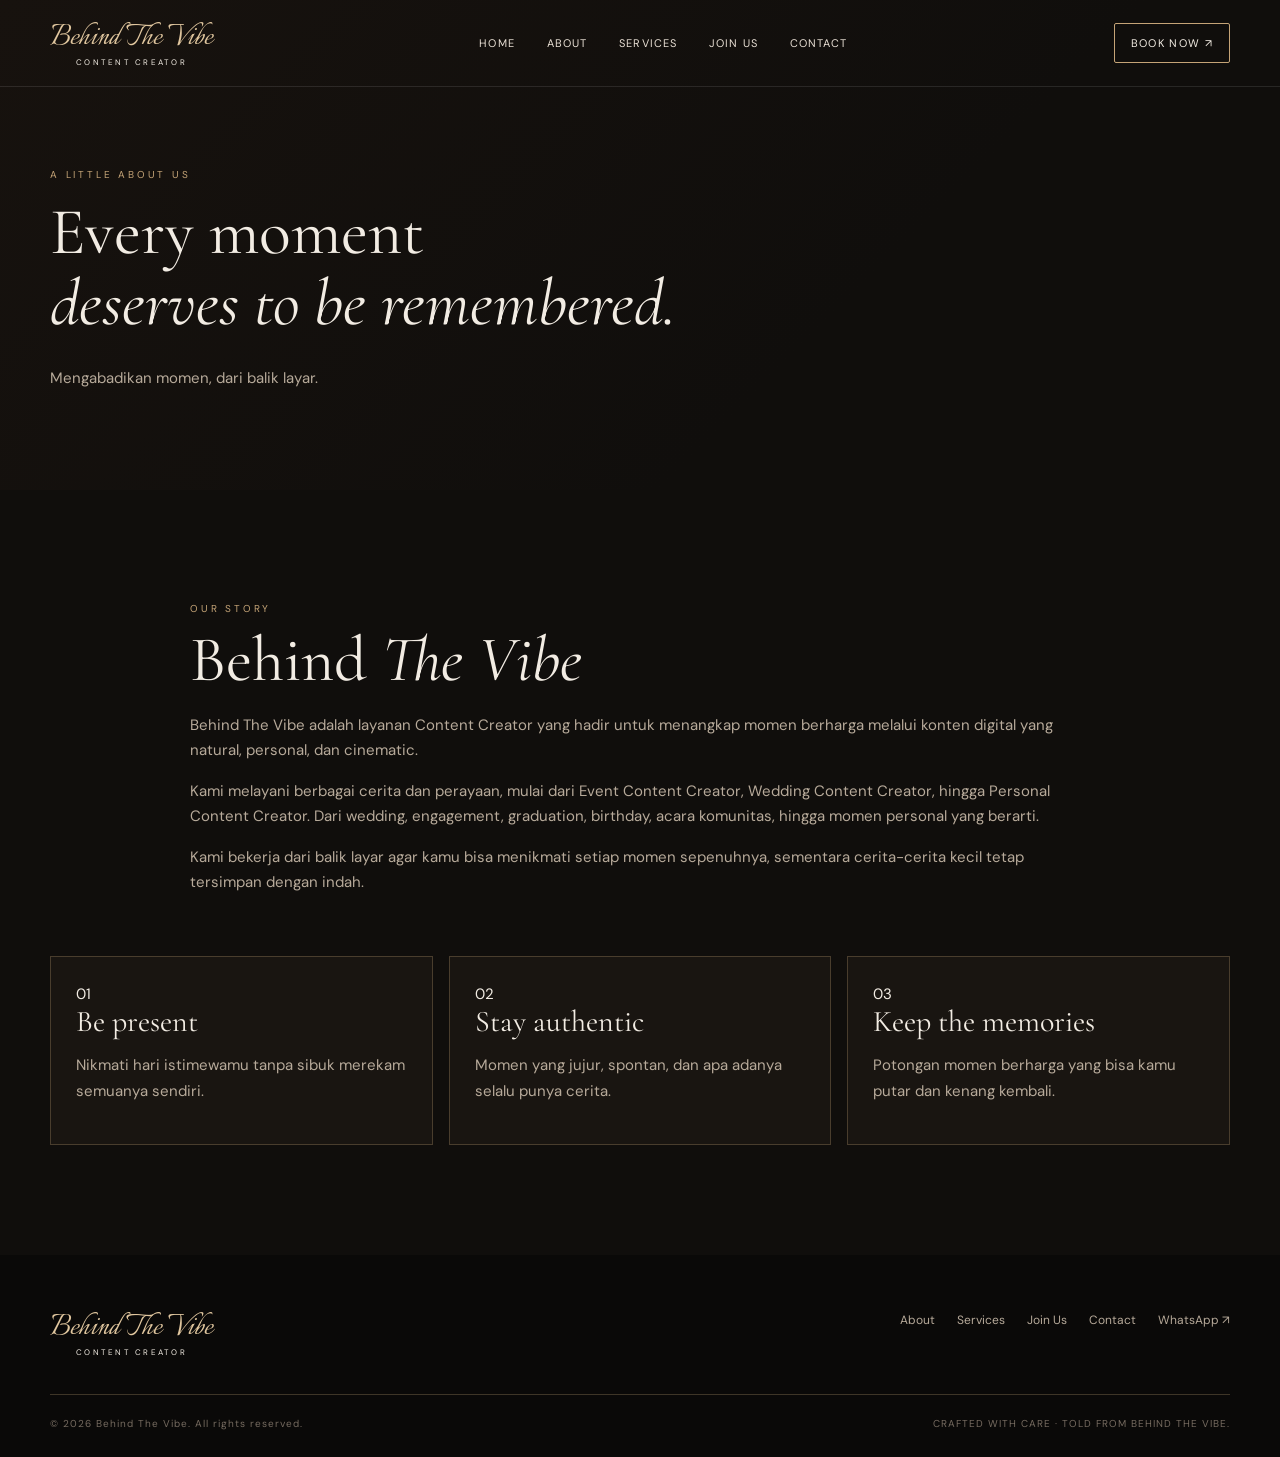
<file: about.html>
<!DOCTYPE html>
<html lang="id">
 <head>
  <meta charset="utf-8"/>
  <meta content="width=device-width,initial-scale=1" name="viewport"/>
  <meta content="Kenali Behind The Vibe, content creator yang mengabadikan berbagai momen dari balik layar." name="description"/>
  <title>
   About Us &mdash; Behind The Vibe
  </title>
  <link href="styles.css" rel="stylesheet"/>
 </head>
 <body>
  <header class="site-header">
   <div class="container nav">
    <a class="brand" href="index.html">
     <strong>
      Behind The Vibe
     </strong>
     <span>
      Content Creator
     </span>
    </a>
    <nav class="navlinks">
     <a href="index.html">
      Home
     </a>
     <a href="about.html">
      About
     </a>
     <a href="packages.html">
      Services
     </a>
     <a href="join-us.html">
      Join Us
     </a>
     <a class="mobile-book-link" href="booking.html">Book Now ↗</a><a href="contact.html">
      Contact
     </a>
    </nav>
    <a class="btn small" href="booking.html">
     Book Now &nearrow;
    </a>
    <button aria-expanded="false" aria-label="Buka menu" class="menu-toggle">
     ☰
    </button>
   </div>
  </header>
  <main>
   <section class="page-hero">
    <div class="container">
     <div class="eyebrow">
      A little about us
     </div>
     <h1>
      Every moment
      <br/>
      <em>
       deserves to be remembered.
      </em>
     </h1>
     <p>
      Mengabadikan momen, dari balik layar.
     </p>
    </div>
   </section>
   <section class="section">
    <div class="container intro-grid">
     <div>
      <div class="eyebrow">
       Our story
      </div>
      <h2>
       Behind
       <em>
        The Vibe
       </em>
      </h2>
      <p>
       Behind The Vibe adalah layanan Content Creator yang hadir untuk menangkap momen berharga melalui konten digital yang natural, personal, dan cinematic.
      </p>
      <p>
       Kami melayani berbagai cerita dan perayaan, mulai dari Event Content Creator, Wedding Content Creator, hingga Personal Content Creator. Dari wedding, engagement, graduation, birthday, acara komunitas, hingga momen personal yang berarti.
      </p>
      <p>
       Kami bekerja dari balik layar agar kamu bisa menikmati setiap momen sepenuhnya, sementara cerita-cerita kecil tetap tersimpan dengan indah.
      </p>
     </div>
</div>
    <div class="container values">
     <article class="value-card">
      <div class="num">
       01
      </div>
      <h3>
       Be present
      </h3>
      <p>
       Nikmati hari istimewamu tanpa sibuk merekam semuanya sendiri.
      </p>
     </article>
     <article class="value-card">
      <div class="num">
       02
      </div>
      <h3>
       Stay authentic
      </h3>
      <p>
       Momen yang jujur, spontan, dan apa adanya selalu punya cerita.
      </p>
     </article>
     <article class="value-card">
      <div class="num">
       03
      </div>
      <h3>
       Keep the memories
      </h3>
      <p>
       Potongan momen berharga yang bisa kamu putar dan kenang kembali.
      </p>
     </article>
    </div>
   </section>
  </main>
  <footer class="footer">
   <div class="container">
    <div class="footer-top">
     <a class="brand" href="index.html">
      <strong>
       Behind The Vibe
      </strong>
      <span>
       Content Creator
      </span>
     </a>
     <div class="footer-links">
      <a href="about.html">
       About
      </a>
      <a href="packages.html">
       Services
      </a>
      <a href="join-us.html">
       Join Us
      </a>
     <a href="contact.html">
       Contact
      </a>
      <a data-wa="Halo Behind The Vibe, saya ingin bertanya tentang layanan." href="#">
       WhatsApp &nearrow;
      </a>
     </div>
    </div>
    <div class="copyright">
     <span>
      &copy; 2026 Behind The Vibe. All rights reserved.
     </span>
     <span>
      CRAFTED WITH CARE &middot; TOLD FROM BEHIND THE VIBE.
     </span>
    </div>
   </div>
  </footer>
  <script src="script.js">
  </script>
 </body>
</html>
</file>
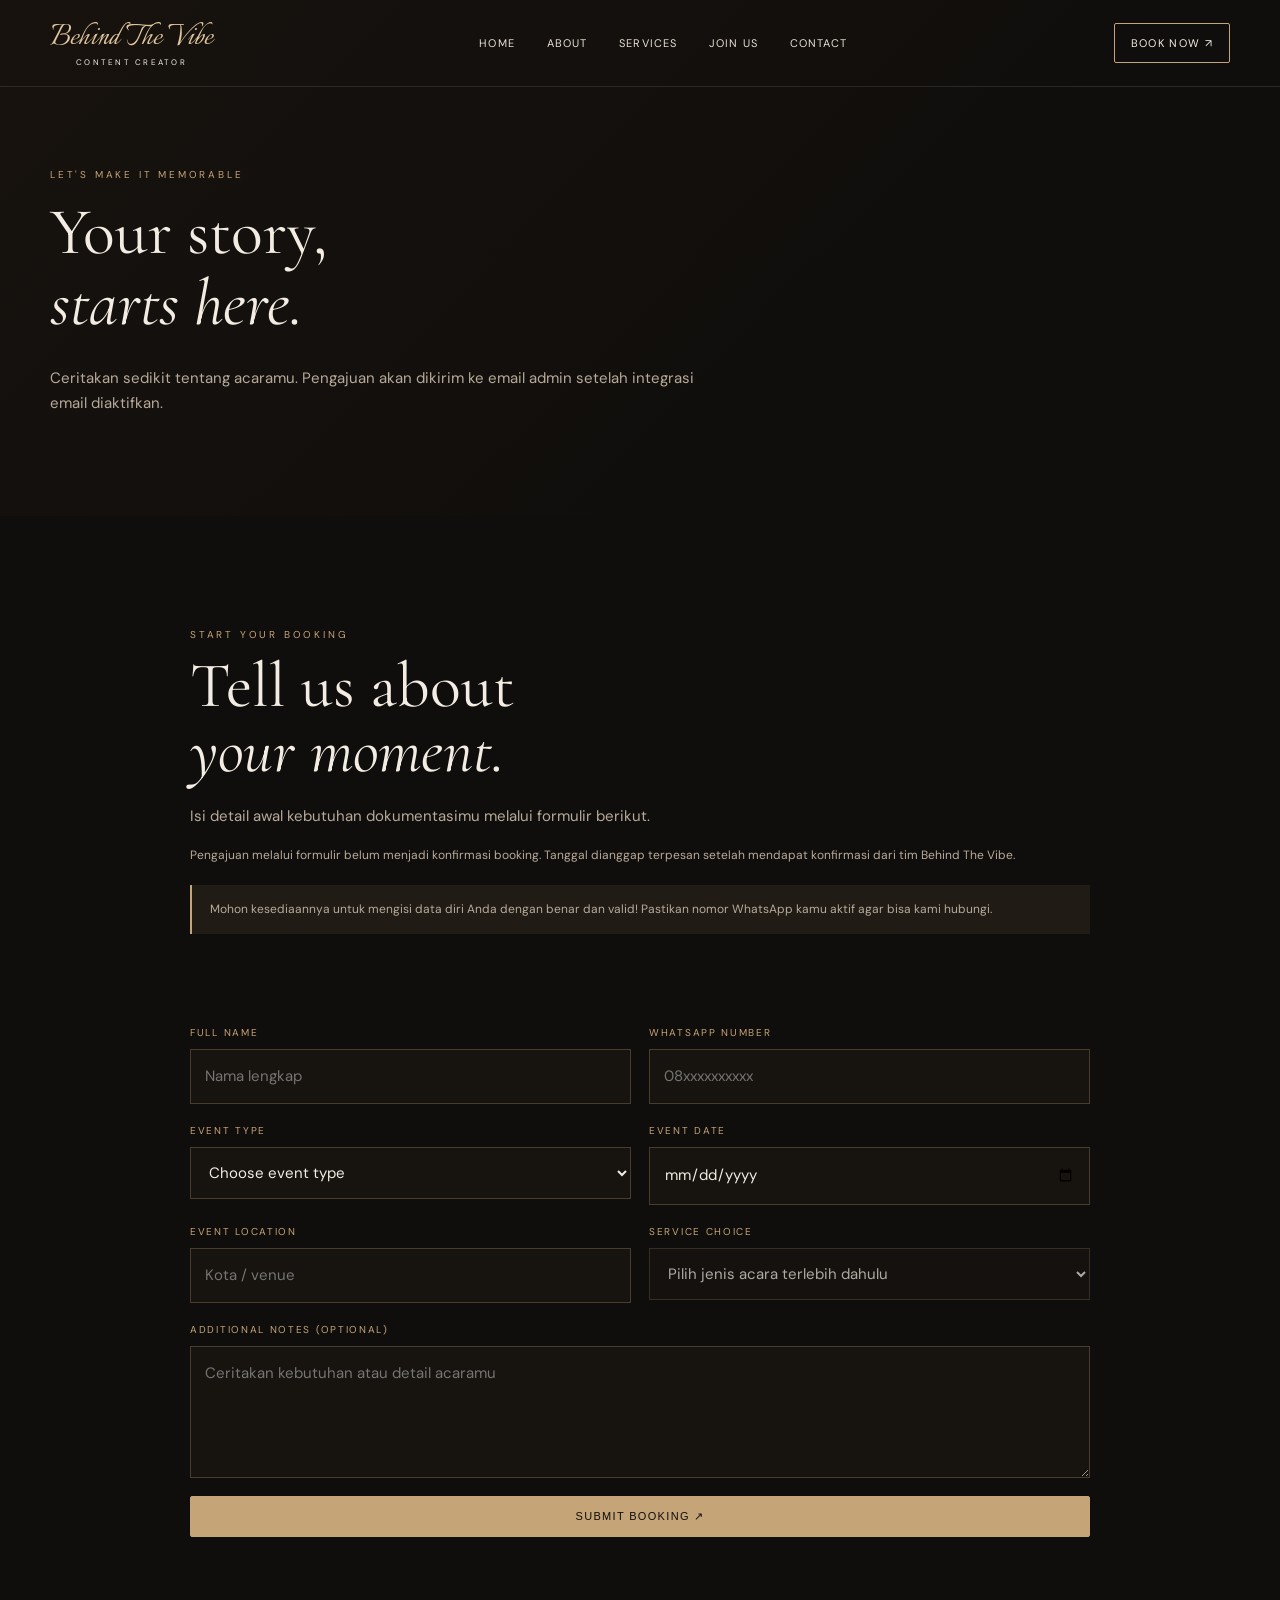
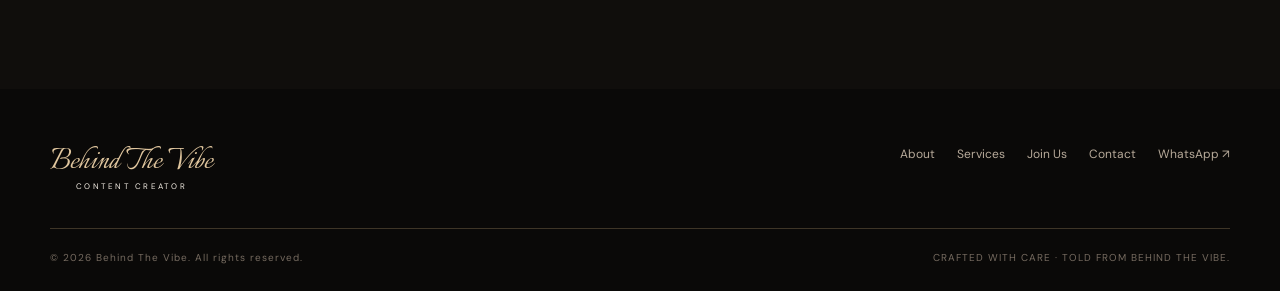
<file: booking.html>
<!DOCTYPE html>
<html lang="id">
 <head>
  <meta charset="utf-8"/>
  <meta content="width=device-width,initial-scale=1" name="viewport"/>
  <meta content="Ajukan booking layanan Behind The Vibe." name="description"/>
  <title>
   Book Your Date &mdash; Behind The Vibe
  </title>
  <link href="styles.css" rel="stylesheet"/>
 </head>
 <body>
  <header class="site-header">
   <div class="container nav">
    <a class="brand" href="index.html">
     <strong>
      Behind The Vibe
     </strong>
     <span>
      Content Creator
     </span>
    </a>
    <nav class="navlinks">
     <a href="index.html">
      Home
     </a>
     <a href="about.html">
      About
     </a>
     <a href="packages.html">
      Services
     </a>
     <a href="join-us.html">
      Join Us
     </a>
     <a class="mobile-book-link" href="booking.html">Book Now</a><a href="contact.html">
      Contact
     </a>
    </nav>
    <a class="btn small" href="booking.html">
     Book Now &nearrow;
    </a>
    <button aria-expanded="false" aria-label="Buka menu" class="menu-toggle">
     ☰
    </button>
   </div>
  </header>
  <main>
   <section class="page-hero">
    <div class="container">
     <div class="eyebrow">
      Let's make it memorable
     </div>
     <h1>
      Your story,
      <br/>
      <em>
       starts here.
      </em>
     </h1>
     <p>
      Ceritakan sedikit tentang acaramu. Pengajuan akan dikirim ke email admin setelah integrasi email diaktifkan.
     </p>
    </div>
   </section>
   <section class="section">
    <div class="container intro-grid">
     <div>
      <div class="eyebrow">
       Start your booking
      </div>
      <h2>
       Tell us about
       <br/>
       <em>
        your moment.
       </em>
      </h2>
      <p>
       Isi detail awal kebutuhan dokumentasimu melalui formulir berikut.
      </p>
      <p class="form-note">
       Pengajuan melalui formulir belum menjadi konfirmasi booking. Tanggal dianggap terpesan setelah mendapat konfirmasi dari tim Behind The Vibe.
      </p>
      <div class="notice">
       Mohon kesediaannya untuk mengisi data diri Anda dengan benar dan valid!
       Pastikan nomor WhatsApp kamu aktif agar bisa kami hubungi.
      </div>
     </div>
     <form class="booking-form" id="booking-form">
      <div class="field">
       <label for="name">
        Full name
       </label>
       <input id="name" name="name" placeholder="Nama lengkap" required=""/>
      </div>
      <div class="field">
       <label for="phone">
        WhatsApp number
       </label>
       <input id="phone" inputmode="tel" name="phone" placeholder="08xxxxxxxxxx" required=""/>
      </div>
      <div class="field">
       <label for="event">
        Event type
       </label>
       <select id="event" name="event" required="">
        <option value="">
         Choose event type
        </option>
        <option>
         Wedding
        </option>
        <option>
         Event
        </option>
        <option>
         Personal
        </option>
       </select>
      </div>
      <div class="field">
       <label for="date">
        Event date
       </label>
       <input id="date" name="date" required="" type="date"/>
      </div>
      <div class="field">
       <label for="location">
        Event location
       </label>
       <input id="location" name="location" placeholder="Kota / venue" required=""/>
      </div>
      <div class="field">
       <label for="package">
        Service choice
       </label>
       <select disabled="" id="package" name="package" required="">
        <option value="">
         Pilih jenis acara terlebih dahulu
        </option>
       </select>
      </div>
      <div class="field full">
       <label for="notes">
        Additional notes (optional)
       </label>
       <textarea id="notes" name="notes" placeholder="Ceritakan kebutuhan atau detail acaramu" rows="4"></textarea>
      </div>
      <button class="btn fill full" type="submit">
       Submit Booking &nearrow;
      </button>
      <p aria-live="polite" class="form-note full" id="booking-message">
      </p>
     </form>
    </div>
   </section>
  </main>
  <footer class="footer">
   <div class="container">
    <div class="footer-top">
     <a class="brand" href="index.html">
      <strong>
       Behind The Vibe
      </strong>
      <span>
       Content Creator
      </span>
     </a>
     <div class="footer-links">
      <a href="about.html">
       About
      </a>
      <a href="packages.html">
       Services
      </a>
      <a href="join-us.html">
       Join Us
      </a>
     <a href="contact.html">
       Contact
      </a>
      <a data-wa="Halo mimin BTV, saya ingin bertanya tentang layanan." href="#">
       WhatsApp &nearrow;
      </a>
     </div>
    </div>
    <div class="copyright">
     <span>
      &copy; 2026 Behind The Vibe. All rights reserved.
     </span>
     <span>
      CRAFTED WITH CARE &middot; TOLD FROM BEHIND THE VIBE.
     </span>
    </div>
   </div>
  </footer>
  <script src="script.js">
  </script>
 </body>
</html>
</file>
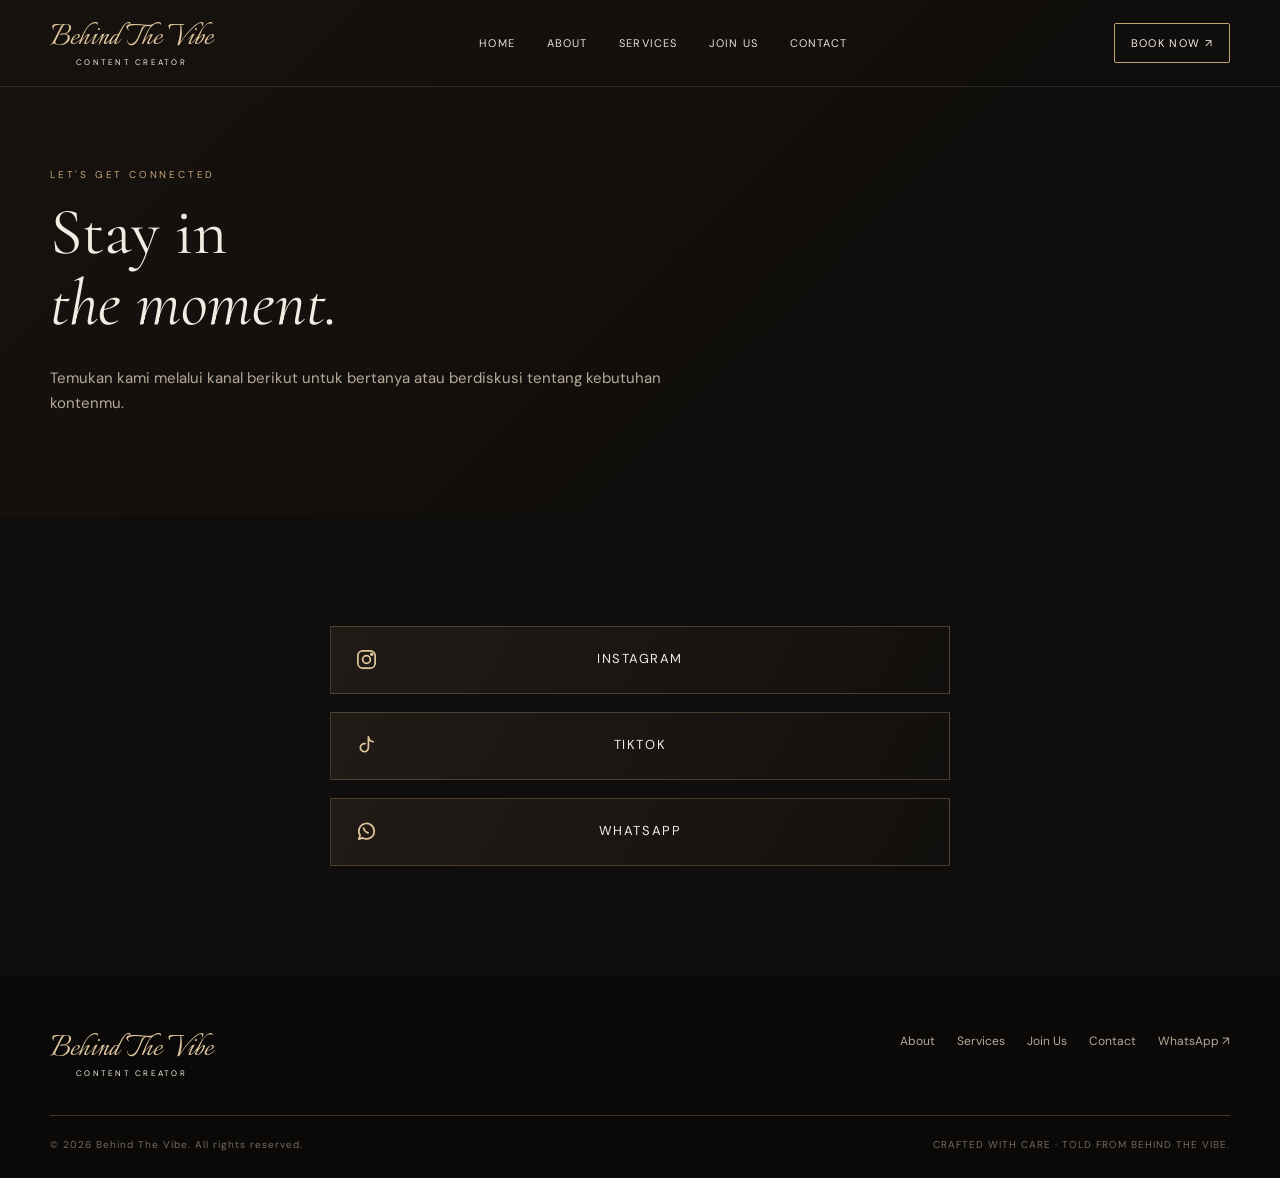
<file: contact.html>
<!DOCTYPE html>
<html lang="id">
 <head>
  <meta charset="utf-8"/>
  <meta content="width=device-width,initial-scale=1" name="viewport"/>
  <meta content="Hubungi Behind The Vibe melalui Instagram, TikTok, dan WhatsApp." name="description"/>
  <title>
   Contact &mdash; Behind The Vibe
  </title>
  <link href="styles.css" rel="stylesheet"/>
 </head>
 <body>
  <header class="site-header">
   <div class="container nav">
    <a class="brand" href="index.html">
     <strong>
      Behind The Vibe
     </strong>
     <span>
      Content Creator
     </span>
    </a>
    <nav class="navlinks">
     <a href="index.html">
      Home
     </a>
     <a href="about.html">
      About
     </a>
     <a href="packages.html">
      Services
     </a>
     <a href="join-us.html">
      Join Us
     </a>
     <a class="mobile-book-link" href="booking.html">Book Now</a><a href="contact.html">
      Contact
     </a>
    </nav>
    <a class="btn small" href="booking.html">
     Book Now &nearrow;
    </a>
    <button aria-expanded="false" aria-label="Buka menu" class="menu-toggle">
     ☰
    </button>
   </div>
  </header>
  <main>
   <section class="page-hero">
    <div class="container">
     <div class="eyebrow">
      Let's get connected
     </div>
     <h1>
      Stay in
      <br/>
      <em>
       the moment.
      </em>
     </h1>
     <p>
      Temukan kami melalui kanal berikut untuk bertanya atau berdiskusi tentang kebutuhan kontenmu.
     </p>
    </div>
   </section>
   <section class="section">
    <div class="container">
     <div class="contact-grid contact-buttons">
      <a class="contact-button" data-social="instagram" href="#">
       <svg viewBox="0 0 24 24" aria-hidden="true"><rect x="3" y="3" width="18" height="18" rx="5"/><circle cx="12" cy="12" r="4"/><circle cx="17.5" cy="6.5" r="1"/></svg><span>Instagram</span>
      </a>
      <a class="contact-button" data-social="tiktok" href="#">
       <svg viewBox="0 0 24 24" aria-hidden="true"><path d="M14 3v11.2a4.2 4.2 0 1 1-3.5-4.14M14 3c.5 3.1 2.2 4.8 5 5.1"/></svg><span>TikTok</span>
      </a>
      <a class="contact-button" data-wa="Halo mimin BTV, Saya ingin bertanya tentang layanan." href="#">
       <svg viewBox="0 0 24 24" aria-hidden="true"><path d="M20 11.7a8 8 0 0 1-11.8 7L4 20l1.3-4A8 8 0 1 1 20 11.7Z"/><path d="M9 8.5c.5 2.6 2 4.1 4.6 5"/></svg><span>WhatsApp</span>
      </a>
     </div>
    </div>
   </section>
  </main>
  <footer class="footer">
   <div class="container">
    <div class="footer-top">
     <a class="brand" href="index.html">
      <strong>
       Behind The Vibe
      </strong>
      <span>
       Content Creator
      </span>
     </a>
     <div class="footer-links">
      <a href="about.html">
       About
      </a>
      <a href="packages.html">
       Services
      </a>
      <a href="join-us.html">
       Join Us
      </a>
     <a href="contact.html">
       Contact
      </a>
      <a data-wa="Halo mimin BTV, saya ingin bertanya tentang layanan." href="#">
       WhatsApp &nearrow;
      </a>
     </div>
    </div>
    <div class="copyright">
     <span>
      &copy; 2026 Behind The Vibe. All rights reserved.
     </span>
     <span>
      CRAFTED WITH CARE &middot; TOLD FROM BEHIND THE VIBE.
     </span>
    </div>
   </div>
  </footer>
  <script src="script.js">
  </script>
 </body>
</html>
</file>
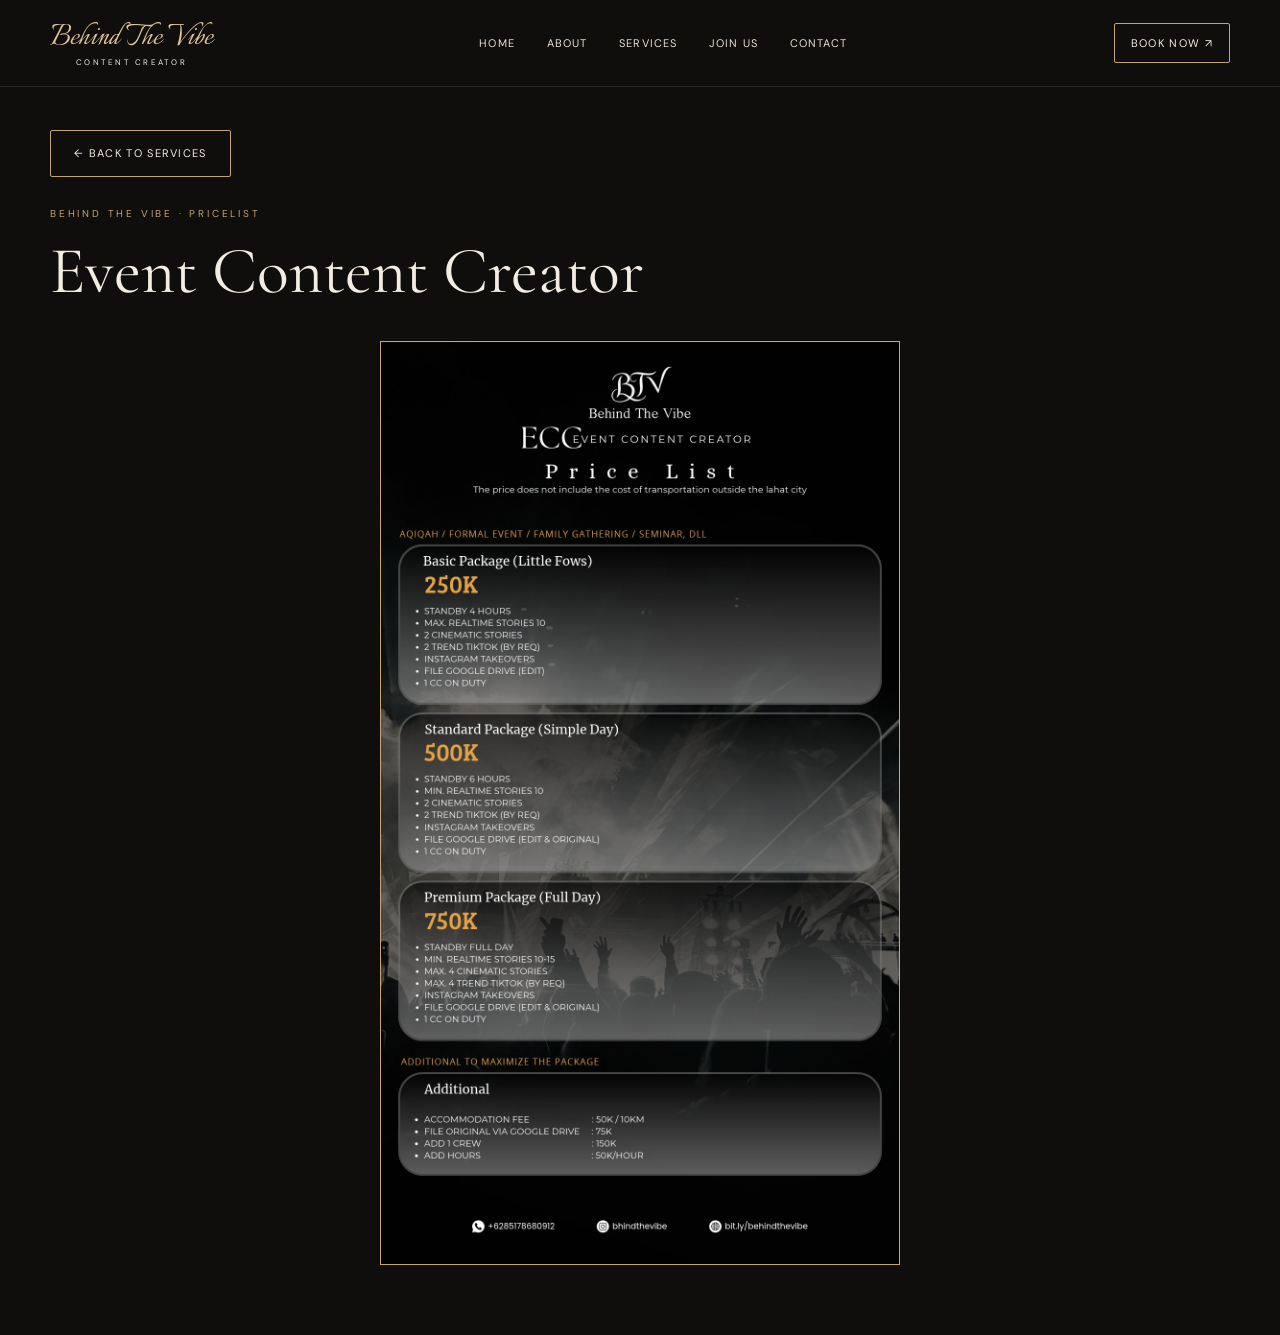
<file: event-pricelist.html>
<!DOCTYPE html><html lang="id"><head><meta charset="utf-8"><meta name="viewport" content="width=device-width,initial-scale=1"><meta name="description" content="Pricelist Event Content Creator — Behind The Vibe"><title>Pricelist Event Content Creator — Behind The Vibe</title><link rel="stylesheet" href="styles.css"></head><body><header class="site-header"><div class="container nav"><a class="brand" href="index.html"><strong>Behind The Vibe</strong><span>Content Creator</span></a><nav class="navlinks"><a href="index.html">Home</a><a href="about.html">About</a><a href="packages.html">Services</a><a href="join-us.html">Join Us</a><a class="mobile-book-link" href="booking.html">Book Now</a><a href="contact.html">Contact</a></nav><a class="btn small" href="booking.html">Book Now &nearrow;</a><button aria-expanded="false" aria-label="Buka menu" class="menu-toggle">☰</button></div></header><main class="pdf-page"><div class="container"><a class="btn pdf-back" href="packages.html">&larr; Back to Services</a><div class="eyebrow">Behind The Vibe · Pricelist</div><h1 class="page-title">Event Content Creator</h1><div class="pricelist-image-frame">
<img class="pricelist-image" src="assets/pricelists/event.jpeg" alt="Pricelist Event Content Creator">
</file>
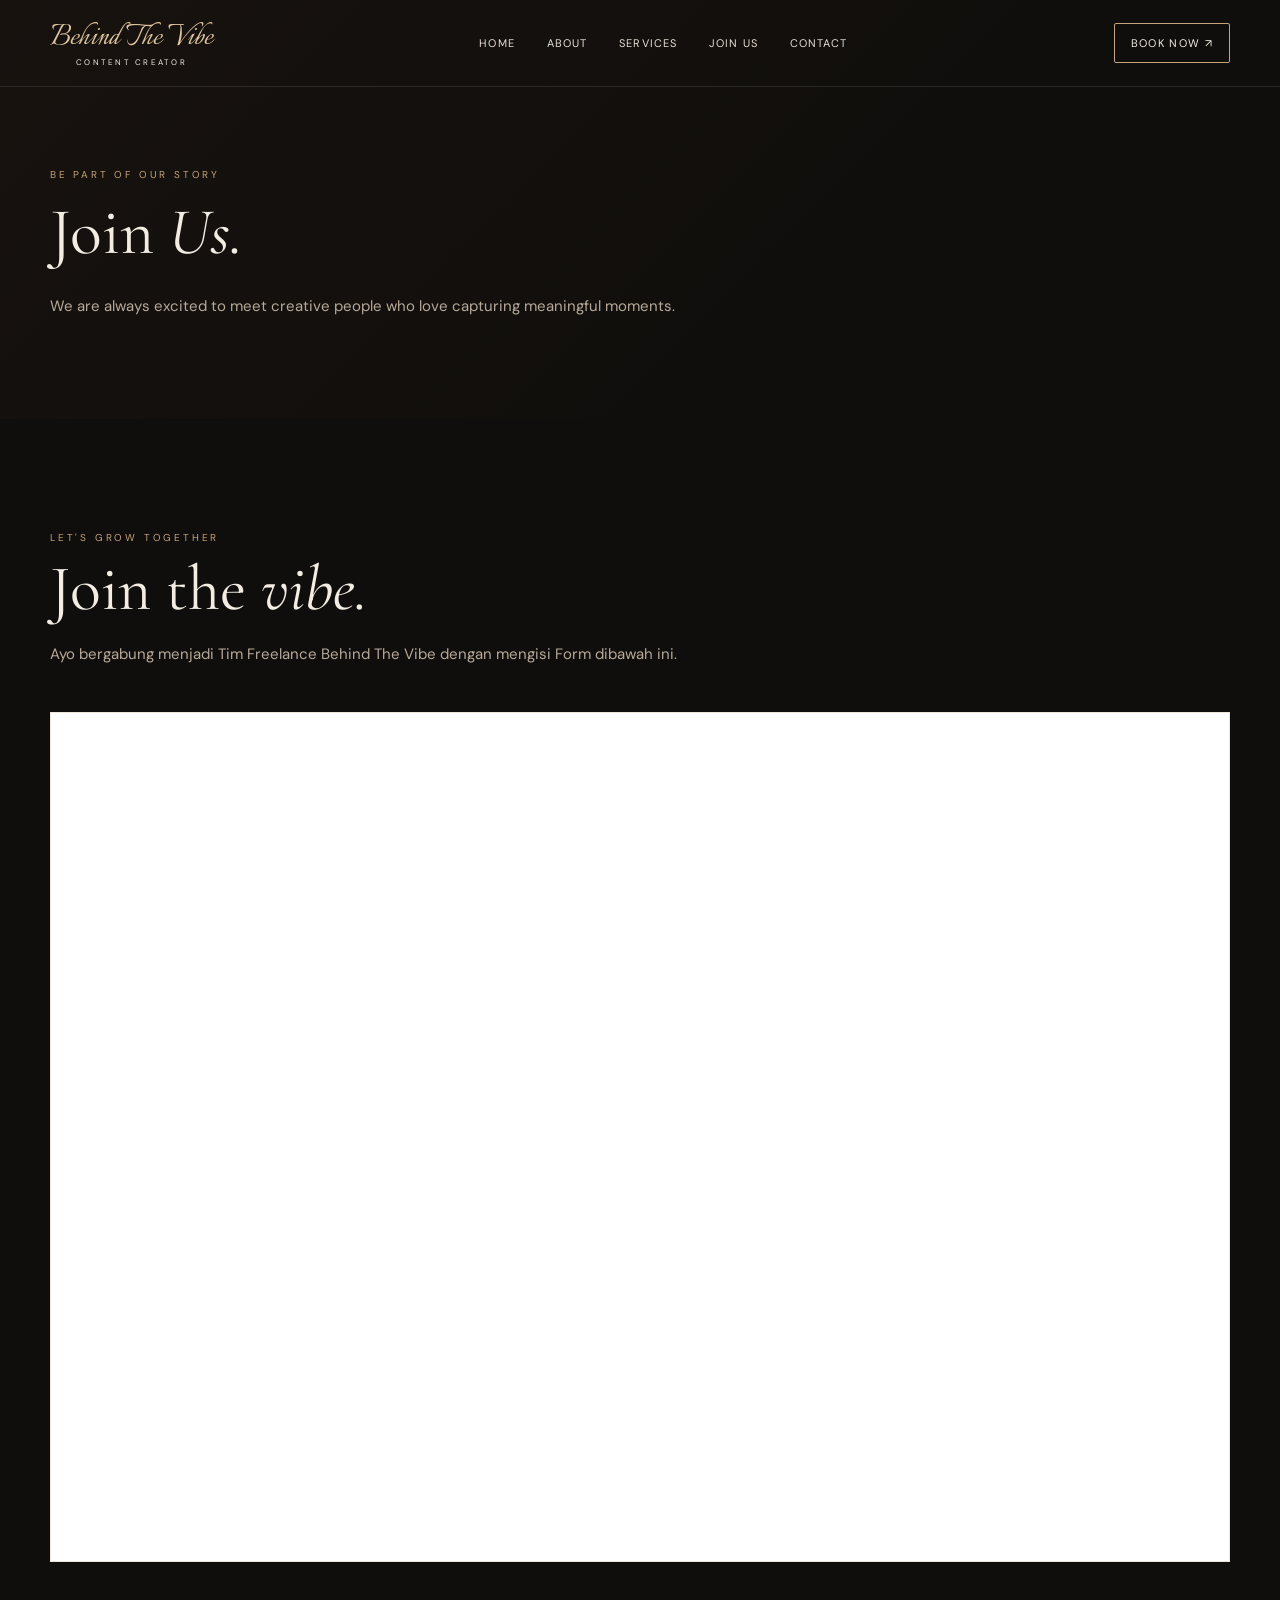
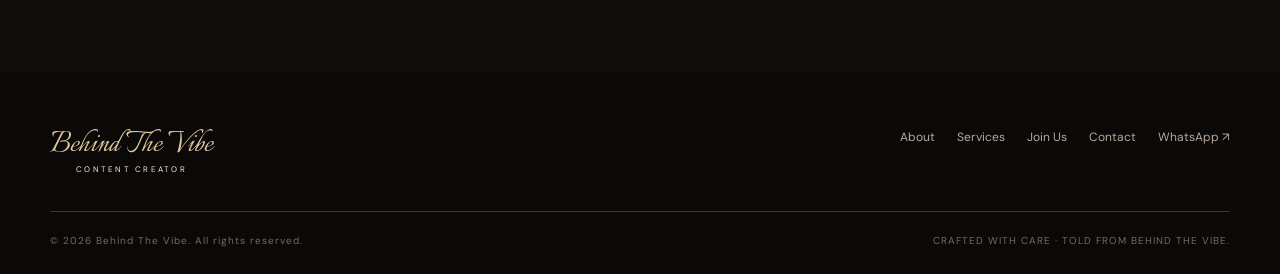
<file: join-us.html>
<!DOCTYPE html>
<html lang="id">
 <head>
  <meta charset="utf-8"/>
  <meta content="width=device-width,initial-scale=1" name="viewport"/>
  <meta content="Bergabung bersama Behind The Vibe." name="description"/>
  <title>
   Join Us &mdash; Behind The Vibe
  </title>
  <link href="styles.css" rel="stylesheet"/>
 </head>
 <body>
  <header class="site-header">
   <div class="container nav">
    <a class="brand" href="index.html">
     <strong>
      Behind The Vibe
     </strong>
     <span>
      Content Creator
     </span>
    </a>
    <nav class="navlinks">
     <a href="index.html">
      Home
     </a>
     <a href="about.html">
      About
     </a>
     <a href="packages.html">
      Services
     </a>
     <a href="join-us.html">
      Join Us
     </a>
     <a class="mobile-book-link" href="booking.html">Book Now</a><a href="contact.html">
      Contact
     </a>
    </nav>
    <a class="btn small" href="booking.html">
     Book Now &nearrow;
    </a>
    <button aria-expanded="false" aria-label="Buka menu" class="menu-toggle">
     ☰
    </button>
   </div>
  </header>
  <main>
   <section class="page-hero">
    <div class="container">
     <div class="eyebrow">
      Be part of our story
     </div>
     <h1>
      Join
      <em>
       Us.
      </em>
     </h1>
     <p>
      We are always excited to meet creative people who love capturing meaningful moments.
     </p>
    </div>
   </section>
   <section class="section">
    <div class="container">
     <div class="section-head">
      <div class="eyebrow">
       Let's grow together
      </div>
      <h2>
       Join the
       <em>
        vibe.
       </em>
      </h2>
      <p>
       Ayo bergabung menjadi Tim Freelance Behind The Vibe dengan mengisi Form dibawah ini.
      </p>
     </div>
     <div class="embed-placeholder" id="join-form-placeholder">
      <span class="eyebrow">
       GOOGLE FORM EMBED
      </span>
      <h3>
       Your next chapter starts here.
      </h3>
      <p>
       Google Form belum ditautkan. Tambahkan URL embed pada pengaturan
       <code>
        googleFormEmbed
       </code>
       di file
       <code>
        script.js
       </code>
       agar formulir tampil langsung di halaman ini.
      </p>
     </div>
     <iframe class="form-embed" hidden="" id="join-form-frame" loading="lazy" title="Join Behind The Vibe">
     </iframe>
    </div>
   </section>
  </main>
  <footer class="footer">
   <div class="container">
    <div class="footer-top">
     <a class="brand" href="index.html">
      <strong>
       Behind The Vibe
      </strong>
      <span>
       Content Creator
      </span>
     </a>
     <div class="footer-links">
      <a href="about.html">
       About
      </a>
      <a href="packages.html">
       Services
      </a>
      <a href="join-us.html">
       Join Us
      </a>
     <a href="contact.html">
       Contact
      </a>
      <a data-wa="Halo mimin BTV, saya ingin bertanya tentang layanan." href="#">
       WhatsApp &nearrow;
      </a>
     </div>
    </div>
    <div class="copyright">
     <span>
      &copy; 2026 Behind The Vibe. All rights reserved.
     </span>
     <span>
      CRAFTED WITH CARE &middot; TOLD FROM BEHIND THE VIBE.
     </span>
    </div>
   </div>
  </footer>
  <script src="script.js">
  </script>
 </body>
</html>
</file>
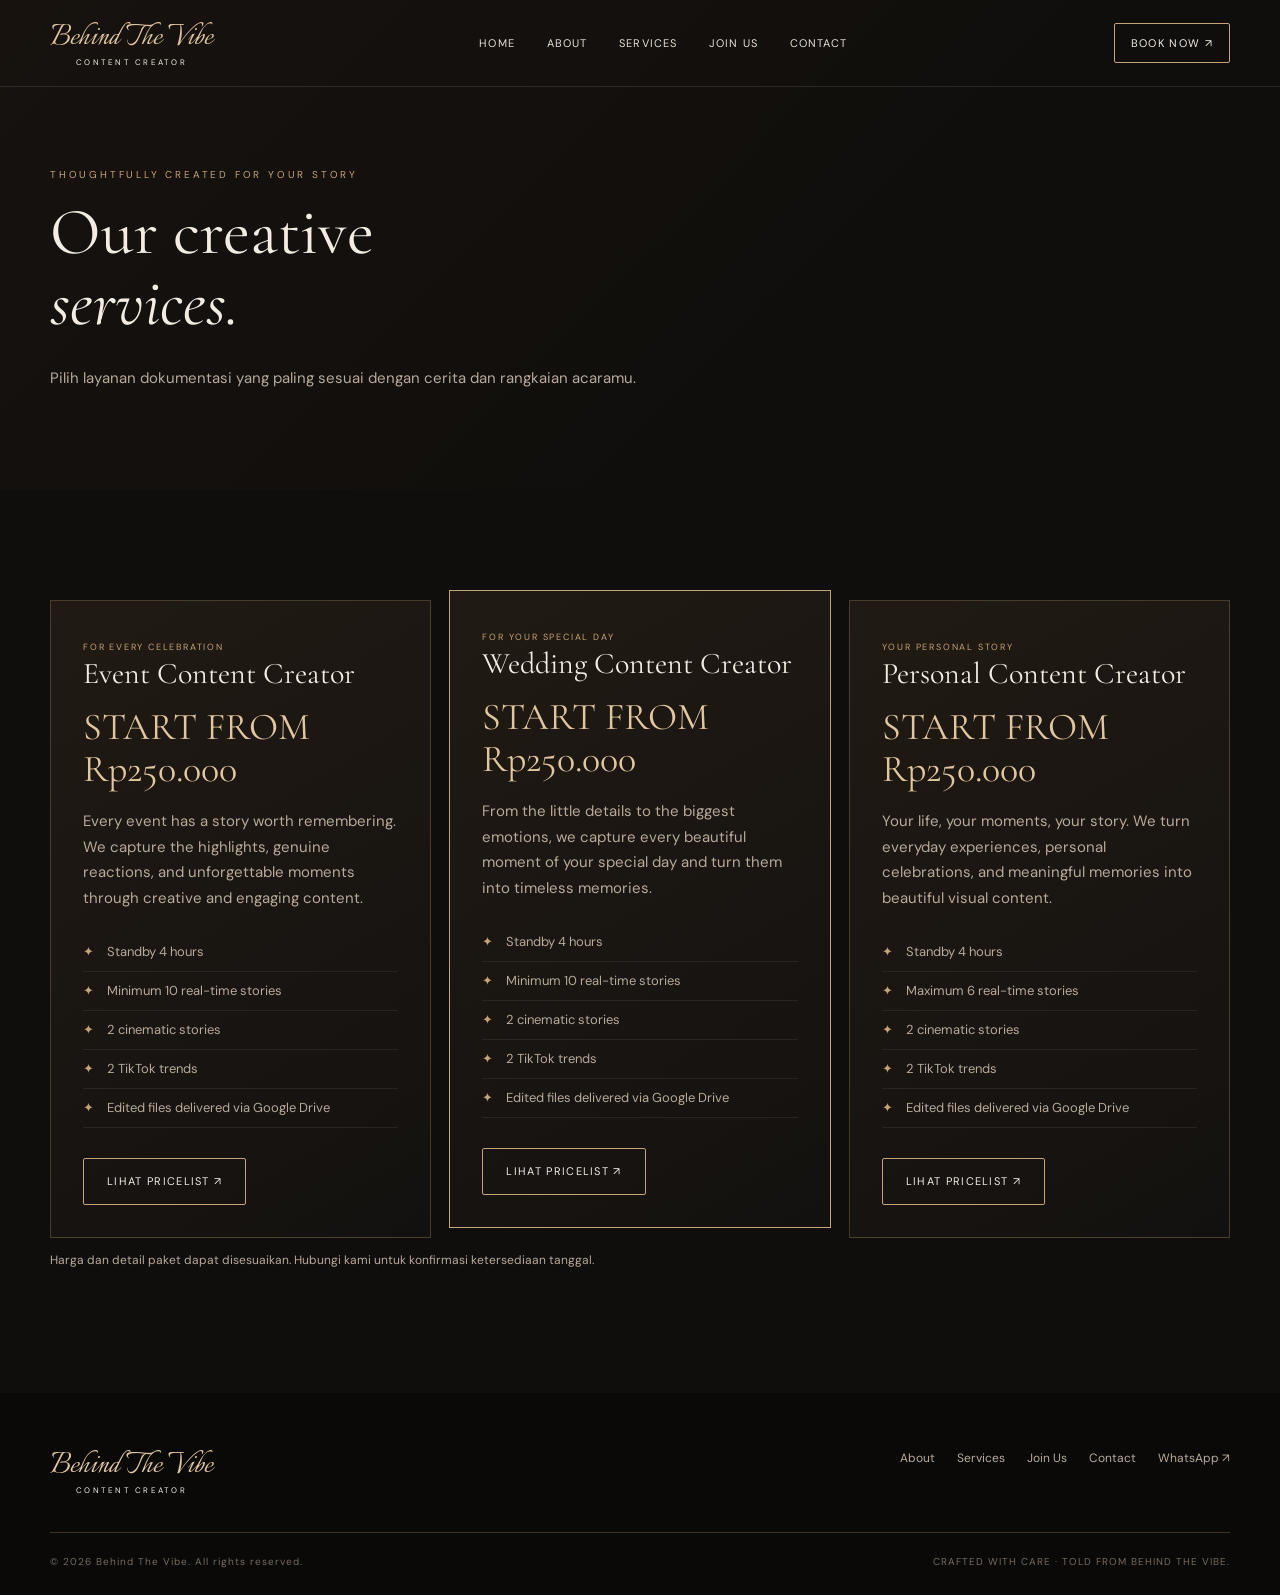
<file: packages.html>
<!DOCTYPE html>
<html lang="id">
 <head>
  <meta charset="utf-8"/>
  <meta content="width=device-width,initial-scale=1" name="viewport"/>
  <meta content="Layanan Event, Wedding, dan Personal Content Creator Behind The Vibe." name="description"/>
  <title>
   Our Services &mdash; Behind The Vibe
  </title>
  <link href="styles.css" rel="stylesheet"/>
 </head>
 <body>
  <header class="site-header">
   <div class="container nav">
    <a class="brand" href="index.html">
     <strong>
      Behind The Vibe
     </strong>
     <span>
      Content Creator
     </span>
    </a>
    <nav class="navlinks">
     <a href="index.html">
      Home
     </a>
     <a href="about.html">
      About
     </a>
     <a href="packages.html">
      Services
     </a>
     <a href="join-us.html">
      Join Us
     </a>
     <a class="mobile-book-link" href="booking.html">Book Now</a><a href="contact.html">
      Contact
     </a>
    </nav>
    <a class="btn small" href="booking.html">
     Book Now &nearrow;
    </a>
    <button aria-expanded="false" aria-label="Buka menu" class="menu-toggle">
     ☰
    </button>
   </div>
  </header>
  <main>
   <section class="page-hero">
    <div class="container">
     <div class="eyebrow">
      Thoughtfully created for your story
     </div>
     <h1>
      Our creative
      <br/>
      <em>
       services.
      </em>
     </h1>
     <p>
      Pilih layanan dokumentasi yang paling sesuai dengan cerita dan rangkaian acaramu.
     </p>
    </div>
   </section>
   <section class="section">
    <div class="container">
     <div class="package-grid">
      <article class="package">
       <span class="tag">
        For every celebration
       </span>
       <h3>
        Event Content Creator
       </h3>
       <div class="price">
        START FROM Rp250.000
       </div>
       <p>
        Every event has a story worth remembering. We capture the highlights, genuine reactions, and unforgettable moments through creative and engaging content.
       </p>
       <ul>
        <li>
         Standby 4 hours
        </li>
        <li>
         Minimum 10 real-time stories
        </li>
        <li>
         2 cinematic stories
        </li>
        <li>
         2 TikTok trends
        </li>
        <li>
         Edited files delivered via Google Drive
        </li>
       </ul>
       <a class="btn" href="event-pricelist.html">
        Lihat Pricelist &nearrow;
       </a>
      </article>
      <article class="package featured">
       <span class="tag">
        For your special day
       </span>
       <h3>
        Wedding Content Creator
       </h3>
       <div class="price">
        START FROM Rp250.000
       </div>
       <p>
        From the little details to the biggest emotions, we capture every beautiful moment of your special day and turn them into timeless memories.
       </p>
       <ul>
        <li>
         Standby 4 hours
        </li>
        <li>
         Minimum 10 real-time stories
        </li>
        <li>
         2 cinematic stories
        </li>
        <li>
         2 TikTok trends
        </li>
        <li>
         Edited files delivered via Google Drive
        </li>
       </ul>
       <a class="btn" href="wedding-pricelist.html">
        Lihat Pricelist &nearrow;
       </a>
      </article>
      <article class="package">
       <span class="tag">
        Your personal story
       </span>
       <h3>
        Personal Content Creator
       </h3>
       <div class="price">
        START FROM Rp250.000
       </div>
       <p>
        Your life, your moments, your story. We turn everyday experiences, personal celebrations, and meaningful memories into beautiful visual content.
       </p>
       <ul>
        <li>
         Standby 4 hours
        </li>
        <li>
         Maximum 6 real-time stories
        </li>
        <li>
         2 cinematic stories
        </li>
        <li>
         2 TikTok trends
        </li>
        <li>
         Edited files delivered via Google Drive
        </li>
       </ul>
       <a class="btn" href="personal-pricelist.html">
        Lihat Pricelist &nearrow;
       </a>
      </article>
     </div>
     <p class="form-note">
      Harga dan detail paket dapat disesuaikan. Hubungi kami untuk konfirmasi ketersediaan tanggal.
     </p></div>
   </section>
  </main>
  <footer class="footer">
   <div class="container">
    <div class="footer-top">
     <a class="brand" href="index.html">
      <strong>
       Behind The Vibe
      </strong>
      <span>
       Content Creator
      </span>
     </a>
     <div class="footer-links">
      <a href="about.html">
       About
      </a>
      <a href="packages.html">
       Services
      </a>
      <a href="join-us.html">
       Join Us
      </a>
     <a href="contact.html">
       Contact
      </a>
      <a data-wa="Halo mimin BTV, saya ingin bertanya tentang layanan." href="#">
       WhatsApp &nearrow;
      </a>
     </div>
    </div>
    <div class="copyright">
     <span>
      &copy; 2026 Behind The Vibe. All rights reserved.
     </span>
     <span>
      CRAFTED WITH CARE &middot; TOLD FROM BEHIND THE VIBE.
     </span>
    </div>
   </div>
  </footer>
  <script src="script.js">
  </script>
 </body>
</html>
</file>
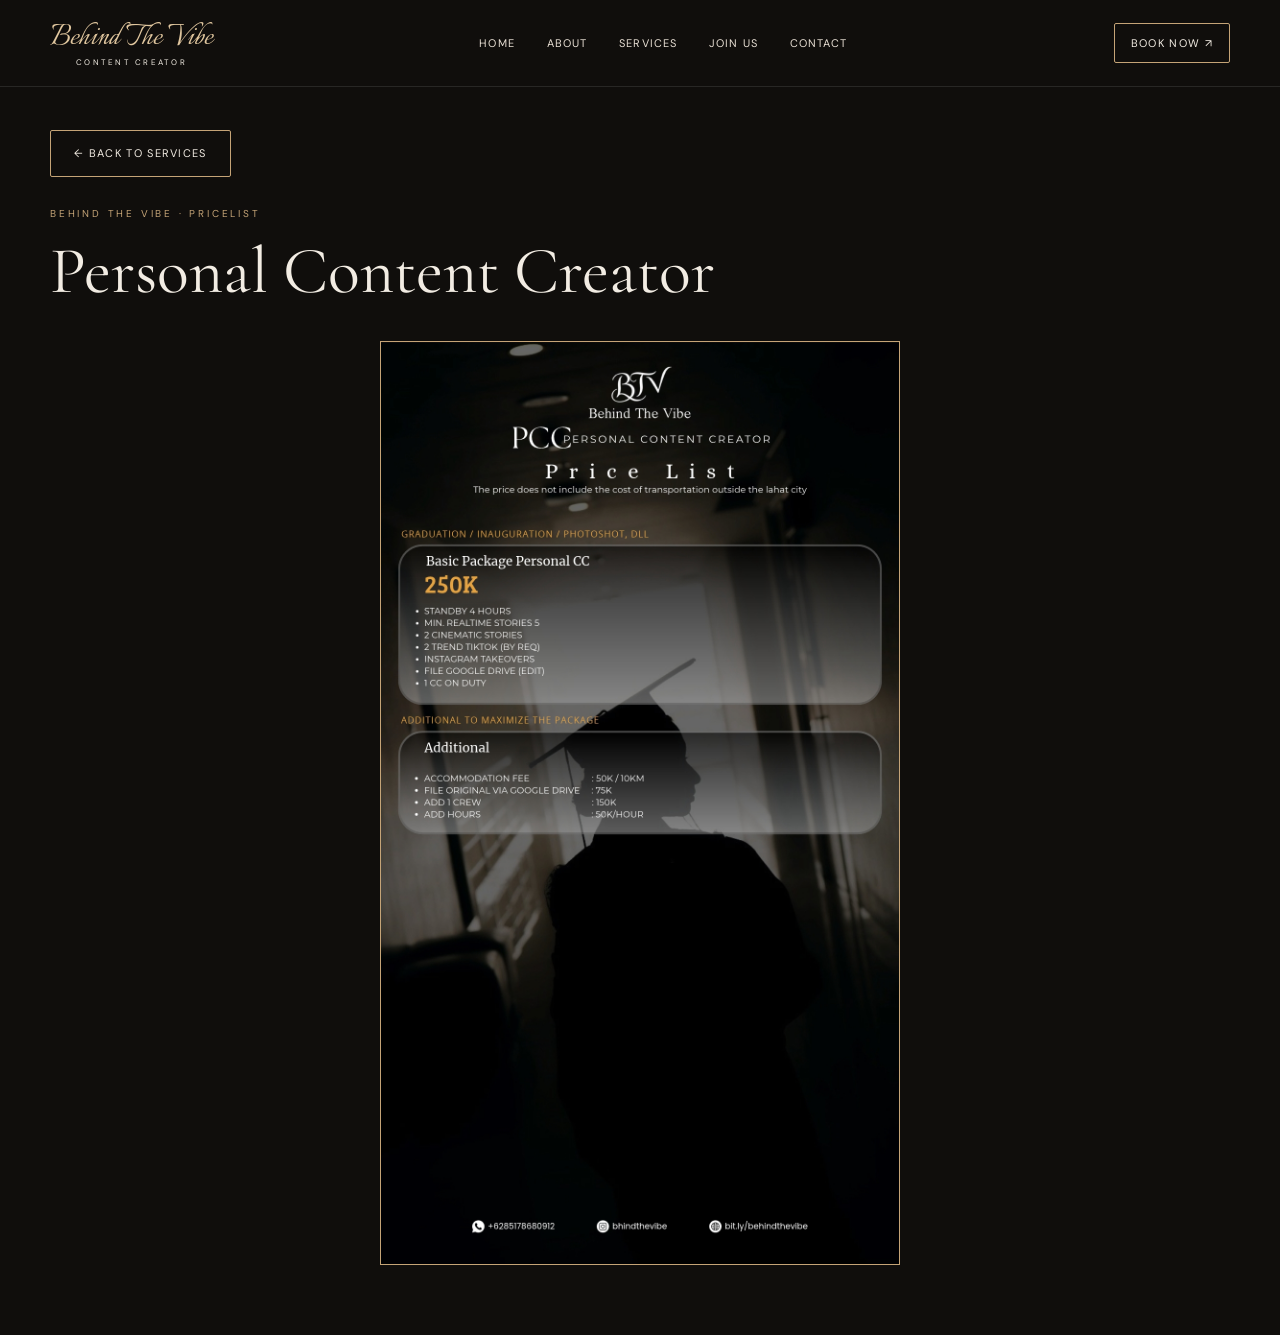
<file: personal-pricelist.html>
<!DOCTYPE html><html lang="id"><head><meta charset="utf-8"><meta name="viewport" content="width=device-width,initial-scale=1"><meta name="description" content="Pricelist Personal Content Creator — Behind The Vibe"><title>Pricelist Personal Content Creator — Behind The Vibe</title><link rel="stylesheet" href="styles.css"></head><body><header class="site-header"><div class="container nav"><a class="brand" href="index.html"><strong>Behind The Vibe</strong><span>Content Creator</span></a><nav class="navlinks"><a href="index.html">Home</a><a href="about.html">About</a><a href="packages.html">Services</a><a href="join-us.html">Join Us</a><a class="mobile-book-link" href="booking.html">Book Now</a><a href="contact.html">Contact</a></nav><a class="btn small" href="booking.html">Book Now &nearrow;</a><button aria-expanded="false" aria-label="Buka menu" class="menu-toggle">☰</button></div></header><main class="pdf-page"><div class="container"><a class="btn pdf-back" href="packages.html">&larr; Back to Services</a><div class="eyebrow">Behind The Vibe · Pricelist</div><h1 class="page-title">Personal Content Creator</h1><div class="pricelist-image-frame">
 <img class="pricelist-image" src="assets/pricelists/personal.jpeg" alt="Pricelist Personal Content Creator">
 </div></div></main><script src="script.js"></script></body></html>
</file>
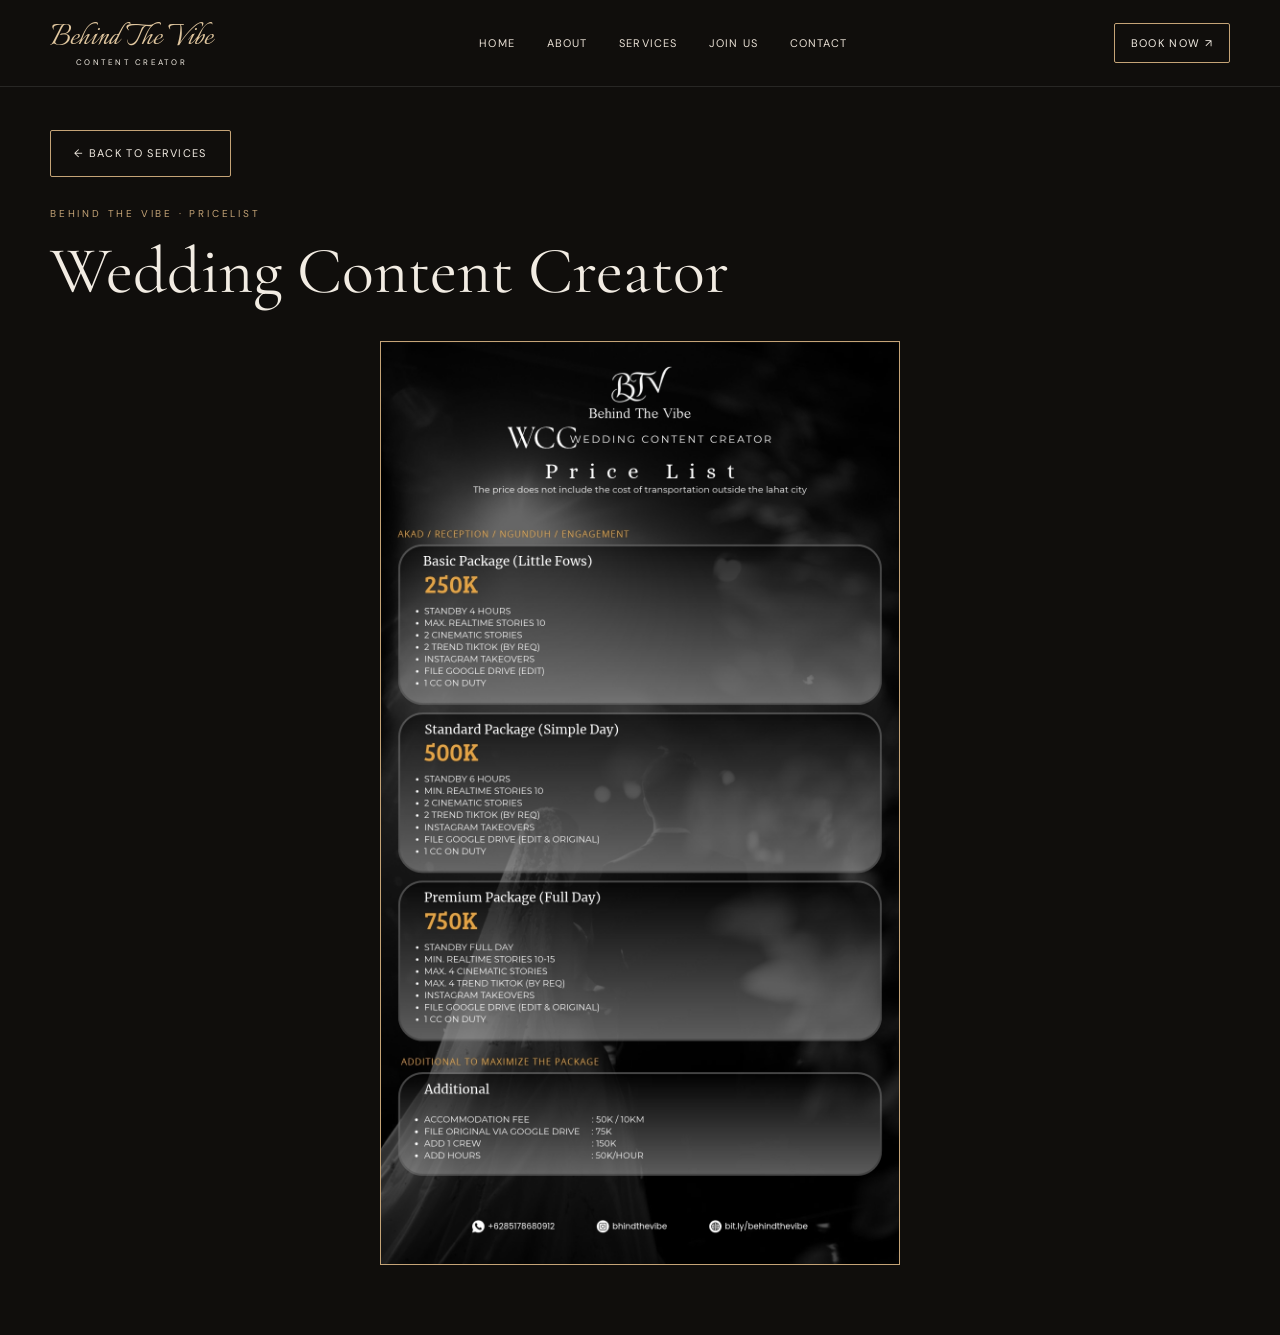
<file: wedding-pricelist.html>
<!DOCTYPE html><html lang="id"><head><meta charset="utf-8"><meta name="viewport" content="width=device-width,initial-scale=1"><meta name="description" content="Pricelist Wedding Content Creator — Behind The Vibe"><title>Pricelist Wedding Content Creator — Behind The Vibe</title><link rel="stylesheet" href="styles.css"></head><body><header class="site-header"><div class="container nav"><a class="brand" href="index.html"><strong>Behind The Vibe</strong><span>Content Creator</span></a><nav class="navlinks"><a href="index.html">Home</a><a href="about.html">About</a><a href="packages.html">Services</a><a href="join-us.html">Join Us</a><a class="mobile-book-link" href="booking.html">Book Now</a><a href="contact.html">Contact</a></nav><a class="btn small" href="booking.html">Book Now &nearrow;</a><button aria-expanded="false" aria-label="Buka menu" class="menu-toggle">☰</button></div></header><main class="pdf-page"><div class="container"><a class="btn pdf-back" href="packages.html">&larr; Back to Services</a><div class="eyebrow">Behind The Vibe · Pricelist</div><h1 class="page-title">Wedding Content Creator</h1><div class="pricelist-image-frame">
 <img class="pricelist-image" src="assets/pricelists/wedding.jpeg" alt="Pricelist Wedding Content Creator">
 </div></div></main><script src="script.js"></script></body></html>
</file>
<file: styles.css>
@import url('https://fonts.googleapis.com/css2?family=Cormorant+Garamond:wght@400;500;600;700&family=DM+Sans:wght@300;400;500;600&family=Italianno&display=swap');
:root{--bg:#100e0c;--panel:#191511;--panel2:#211b16;--gold:#c5a477;--gold2:#e1c79f;--cream:#f2ece3;--muted:#b7aa9a;--line:rgba(197,164,119,.28);--max:1180px}*{box-sizing:border-box}html{scroll-behavior:smooth}body{margin:0;background:var(--bg);color:var(--cream);font-family:'DM Sans',sans-serif;font-size:15px;line-height:1.7}a{color:inherit;text-decoration:none}img{display:block;max-width:100%}.container{width:min(var(--max),calc(100% - 48px));margin:auto}.eyebrow{color:var(--gold);font-size:10px;letter-spacing:.28em;text-transform:uppercase}.script{font-family:Italianno,cursive;color:var(--gold2);font-size:34px}.serif,h1,h2,h3{font-family:'Cormorant Garamond',serif;font-weight:400;line-height:1.03}h1{font-size:clamp(56px,8vw,104px);margin:18px 0}h2{font-size:clamp(42px,5vw,66px);margin:10px 0 20px}h3{font-size:30px;margin:0 0 10px}p{color:var(--muted)}.gold{color:var(--gold2)}.btn{display:inline-flex;align-items:center;justify-content:center;gap:12px;padding:13px 23px;border:1px solid var(--gold);border-radius:2px;color:var(--cream);font-size:11px;letter-spacing:.12em;text-transform:uppercase;transition:.25s}.btn:hover{background:var(--gold);color:#100e0c}.btn.fill{background:var(--gold);color:#100e0c}.btn.small{padding:10px 16px}.site-header{position:absolute;z-index:10;top:0;left:0;width:100%;border-bottom:1px solid rgba(255,255,255,.1)}.nav{height:86px;display:flex;align-items:center;justify-content:space-between}.brand{display:flex;flex-direction:column;line-height:1}.brand strong{font-family:Italianno,cursive;font-size:36px;font-weight:400;color:var(--gold2)}.brand span{font-size:8px;letter-spacing:.28em;text-transform:uppercase;text-align:center;margin-top:2px}.navlinks{display:flex;gap:32px;align-items:center}.navlinks a{font-size:11px;color:#e9e0d5;letter-spacing:.1em;text-transform:uppercase}.navlinks a.active,.navlinks a:hover{color:var(--gold2)}.menu-toggle{display:none;background:none;border:1px solid var(--line);color:var(--cream);padding:8px 12px}.hero{min-height:740px;display:flex;align-items:center;position:relative;background:radial-gradient(ellipse at 75% 35%,#211b16 0%,#100e0c 58%);}
.hero-content{padding-top:100px;max-width:650px}.hero p{max-width:430px;font-size:16px}.hero .script{font-size:38px;margin:20px 0 28px}.hero-actions{display:flex;gap:14px;flex-wrap:wrap;margin-top:30px}.hero-note{position:absolute;right:5%;bottom:80px;writing-mode:vertical-rl;color:var(--gold2);font-size:10px;letter-spacing:.2em}.section{padding:110px 0}.section-head{max-width:680px;margin-bottom:45px}.section-head.center{text-align:center;margin-left:auto;margin-right:auto}.intro-grid{display:grid;grid-template-columns:1fr 1fr;gap:70px;align-items:center}.photo-frame{position:relative;padding:12px;border:1px solid var(--line)}.photo-frame img{width:100%;height:540px;object-fit:cover;filter:saturate(.72)}.photo-frame:after{content:'';position:absolute;inset:28px -18px -18px 28px;border:1px solid var(--line);z-index:-1}.service-grid{display:grid;grid-template-columns:repeat(4,1fr);border-top:1px solid var(--line);border-bottom:1px solid var(--line);margin-top:65px}.service{padding:30px 22px;border-right:1px solid var(--line)}.service:last-child{border:0}.service .num{font-family:'Cormorant Garamond';font-size:34px;color:var(--gold)}.service h3{font-size:25px}.service p{font-size:13px;margin-bottom:0}.dark-panel{background:var(--panel);border-top:1px solid var(--line);border-bottom:1px solid var(--line)}.split-heading{display:flex;justify-content:space-between;align-items:end;gap:30px;margin-bottom:38px}.gallery{display:grid;grid-template-columns:repeat(4,1fr);gap:14px}.gallery a{position:relative;overflow:hidden;display:block;background:var(--panel2)}.gallery img{width:100%;height:320px;object-fit:cover;transition:transform .6s;filter:saturate(.75)}.gallery a:hover img{transform:scale(1.05)}.gallery-label{position:absolute;left:18px;bottom:15px;text-transform:uppercase;letter-spacing:.15em;font-size:10px;text-shadow:0 2px 8px #000}.package-grid{display:grid;grid-template-columns:repeat(3,1fr);gap:18px}.package{padding:32px;background:linear-gradient(150deg,#211a14,#13110f);border:1px solid var(--line);position:relative}.package.featured{border-color:var(--gold);transform:translateY(-10px)}.package .tag{font-size:9px;letter-spacing:.2em;color:var(--gold);text-transform:uppercase}.price{font-family:'Cormorant Garamond';font-size:42px;color:var(--gold2);margin:18px 0}.package ul{list-style:none;padding:0;margin:22px 0 30px}.package li{padding:8px 0;border-bottom:1px solid rgba(255,255,255,.07);color:var(--muted);font-size:13px}.package li:before{content:'✦';color:var(--gold);margin-right:10px}.quote{font-family:'Cormorant Garamond';font-size:30px;line-height:1.3;color:var(--cream)}.contact-band{padding:70px 0;background:linear-gradient(90deg,rgba(10,9,8,.94),rgba(10,9,8,.78)),url('https://images.unsplash.com/fea0') center/cover}.contact-row{display:flex;align-items:center;justify-content:space-between;gap:30px}.footer{padding:55px 0 25px;background:#0a0908}.footer-top{display:flex;justify-content:space-between;gap:30px;padding-bottom:38px;border-bottom:1px solid var(--line)}.footer-links{display:flex;gap:22px;flex-wrap:wrap;color:var(--muted);font-size:12px}.copyright{padding-top:20px;display:flex;justify-content:space-between;color:#766b60;font-size:10px;letter-spacing:.1em}.page-hero{padding:190px 0 90px;background:linear-gradient(135deg,#17120e,#100e0c 65%);}
.page-hero h1{font-size:clamp(54px,7vw,82px)}.breadcrumb{font-size:10px;letter-spacing:.2em;color:var(--gold);text-transform:uppercase}.content-narrow{max-width:780px}.values{display:grid;grid-template-columns:repeat(3,1fr);gap:16px;margin-top:45px}.value-card{padding:25px;border:1px solid var(--line);background:var(--panel)}.portfolio-filter{display:flex;gap:10px;flex-wrap:wrap;margin-bottom:30px}.filter-btn{background:transparent;border:1px solid var(--line);color:var(--muted);padding:9px 17px;font:inherit;font-size:11px;cursor:pointer}.filter-btn.active,.filter-btn:hover{background:var(--gold);color:#100e0c}.portfolio-grid{display:grid;grid-template-columns:repeat(3,1fr);gap:18px}.portfolio-grid img{height:370px;width:100%;object-fit:cover}.portfolio-item[hidden]{display:none}.booking-form{display:grid;grid-template-columns:1fr 1fr;gap:18px}.field{display:flex;flex-direction:column;gap:8px}.field.full{grid-column:1/-1}.field label{font-size:10px;letter-spacing:.17em;text-transform:uppercase;color:var(--gold)}.field input,.field select,.field textarea{background:#17130f;border:1px solid var(--line);padding:14px;color:var(--cream);font:inherit;outline:none}.field textarea{min-height:120px;resize:vertical}.field input:focus,.field select:focus,.field textarea:focus{border-color:var(--gold)}.form-note{font-size:12px}.faq{border-top:1px solid var(--line)}.faq details{padding:20px 0;border-bottom:1px solid var(--line)}.faq summary{cursor:pointer;font-family:'Cormorant Garamond';font-size:25px}.faq details p{max-width:700px}.floating-wa{position:fixed;right:22px;bottom:22px;z-index:20;background:#b99a70;color:#100e0c;padding:13px 18px;border-radius:30px;font-size:11px;letter-spacing:.08em;box-shadow:0 8px 30px #0008}.notice{padding:14px 18px;background:#211b16;border-left:2px solid var(--gold);color:var(--muted);font-size:12px;margin:20px 0}
@media(max-width:850px){.navlinks{display:none;position:absolute;top:85px;left:0;right:0;background:#100e0c;padding:24px;flex-direction:column;align-items:flex-start;border-bottom:1px solid var(--line)}.navlinks.open{display:flex}.menu-toggle{display:block}.nav>.btn{display:none}.hero{min-height:680px;background-position:60% center}.intro-grid{grid-template-columns:1fr;gap:40px}.photo-frame img{height:430px}.service-grid{grid-template-columns:repeat(2,1fr)}.service:nth-child(2){border-right:0}.service:nth-child(-n+2){border-bottom:1px solid var(--line)}.gallery{grid-template-columns:repeat(2,1fr)}.gallery img{height:260px}.package-grid{grid-template-columns:1fr}.package.featured{transform:none}.contact-row,.footer-top{align-items:flex-start;flex-direction:column}.portfolio-grid{grid-template-columns:repeat(2,1fr)}.values{grid-template-columns:1fr}}
@media(max-width:560px){.container{width:min(100% - 34px,var(--max))}.nav{height:76px}.brand strong{font-size:30px}.hero{min-height:650px}.hero-content{padding-top:85px}.hero p{font-size:14px}.hero .script{font-size:31px}.section{padding:75px 0}.service-grid{margin-top:40px}.service{padding:22px 14px}.service h3{font-size:22px}.gallery{gap:9px}.gallery img{height:210px}.split-heading{display:block}.portfolio-grid{grid-template-columns:1fr 1fr;gap:10px}.portfolio-grid img{height:240px}.booking-form{grid-template-columns:1fr}.field.full{grid-column:auto}.page-hero{padding:155px 0 70px}.copyright{flex-direction:column;gap:8px}.floating-wa{right:12px;bottom:12px}.quote{font-size:25px}}

/* Behind The Vibe universal content creator updates */
.social-icon{width:42px;height:42px;border:1px solid var(--gold);border-radius:50%;display:inline-flex;align-items:center;justify-content:center;color:var(--gold2);font-family:'DM Sans',sans-serif;font-size:12px;text-transform:uppercase;transition:.25s}
.social-icon:hover{background:var(--gold);color:var(--bg)}
.hero-actions{align-items:center}
.gallery img{height:205px}
.gallery-label{font-size:9px}
.about-placeholder{min-height:420px;border:1px solid var(--line);background:linear-gradient(145deg,#211b16,#0b0908);display:flex;flex-direction:column;align-items:center;justify-content:center;color:var(--gold2);letter-spacing:.28em}
.about-placeholder span{font-family:'Cormorant Garamond',serif;font-size:clamp(28px,5vw,48px);letter-spacing:.12em}
.about-placeholder small{font-size:9px;margin-top:12px;color:var(--muted)}
.package .price{font-size:clamp(27px,3vw,38px);line-height:1.1}
.package p{min-height:100px}
.package-grid{align-items:stretch}
.contact-grid{display:grid;grid-template-columns:repeat(3,1fr);gap:18px}
.contact-card{padding:34px 28px;border:1px solid var(--line);background:linear-gradient(145deg,#211b16,#12100e);min-height:220px;transition:.25s}
.contact-card:hover{border-color:var(--gold);transform:translateY(-4px)}
.contact-card h3{margin-top:28px}
.embed-placeholder,.pdf-panel{border:1px solid var(--line);padding:45px;background:var(--panel);text-align:center}
.embed-placeholder h3{font-size:38px;margin:15px 0}
.embed-placeholder p{max-width:560px;margin:0 auto}
.pdf-panel{display:flex;align-items:center;justify-content:space-between;text-align:left;margin-top:50px;gap:24px}
.pdf-panel h3{margin:10px 0}
.pdf-placeholder{border:1px solid var(--gold);padding:14px 18px;color:var(--gold2);font-size:10px;letter-spacing:.15em;white-space:nowrap}
.booking-form .full{grid-column:1/-1}
@media(max-width:850px){.contact-grid{grid-template-columns:1fr}.gallery img{height:180px}.pdf-panel{align-items:flex-start;flex-direction:column}}
@media(max-width:560px){.gallery img{height:160px}.package p{min-height:0}.about-placeholder{min-height:300px}.embed-placeholder{padding:30px 20px}.social-icon{width:38px;height:38px}}


/* Embedded documents and form feedback */
.pdf-panel{display:block;text-align:left}
.pdf-heading{max-width:700px;margin-bottom:22px}
.pdf-viewer{position:relative;min-height:220px;background:#0d0b09;border:1px solid var(--line)}
.pdf-viewer iframe{display:block;width:100%;height:780px;border:0;background:#fff}
.pdf-placeholder{display:block;padding:26px;text-align:center;color:var(--gold2);font-size:11px;letter-spacing:.16em}
.pdf-placeholder[hidden]{display:none}
.form-embed{display:block;width:100%;min-height:850px;border:1px solid var(--line);background:#fff}
.form-embed[hidden]{display:none}
.form-success{color:#a8d5ad}
.form-error{color:#e5a49b}
.booking-form button:disabled{opacity:.6;cursor:wait}
@media(max-width:560px){.pdf-viewer iframe{height:620px}.form-embed{min-height:720px}}

/* Revision Nov 2026: image-free hero/about and recognizable social marks */
.intro-grid{grid-template-columns:1fr;max-width:900px}
.social-icon svg{width:19px;height:19px;fill:none;stroke:currentColor;stroke-width:1.8;stroke-linecap:round;stroke-linejoin:round}
.social-icon{font-size:0}
.pdf-page{min-height:100vh;padding:130px 0 70px}
.pdf-page .pdf-viewer{min-height:75vh;border:1px solid var(--line);background:#0d0b09}
.pdf-page iframe{display:block;width:100%;height:78vh;border:0;background:#fff}
.pdf-page .pdf-placeholder{white-space:normal;line-height:1.8;padding:50px 24px}
.pdf-back{margin-bottom:28px}
/* Home hero uses typography and a dark cinematic gradient, not a couple photograph. */
.hero{
    min-height:740px;
    display:flex;
    align-items:center; 
    position:relative;
    background:
        linear-gradient(rgba(16,14,12,.55),rgba(16,14,12,.65)),
        url('assets/hero.jpeg') center center / cover no-repeat;
}


/* Revisi tambahan — November 2026 */
.home-title{font-size:clamp(48px,6.3vw,82px);line-height:1.04;max-width:760px}
.hero-actions .social-icon{width:34px;height:34px}
.hero-actions .social-icon svg{width:16px;height:16px}
.page-hero{padding:166px 0 76px}
.page-hero h1,.pdf-page h1{font-size:clamp(43px,5.6vw,66px);line-height:1.08;margin:14px 0 22px}
.page-hero .container{padding-bottom:8px}
.page-hero h1+p{margin-top:26px;max-width:650px}
.mobile-book-link{display:none}
.contact-buttons{grid-template-columns:1fr;max-width:620px;margin:0 auto}
.contact-button{position:relative;display:flex;align-items:center;justify-content:center;min-height:68px;padding:16px 24px;border:1px solid var(--line);background:linear-gradient(120deg,#211b16,#12100e);font-size:13px;letter-spacing:.12em;text-transform:uppercase;transition:.25s}
.contact-button:hover{border-color:var(--gold);background:#211b16;transform:translateY(-2px)}
.contact-button svg{position:absolute;left:24px;width:23px;height:23px;fill:none;stroke:var(--gold2);stroke-width:1.8;stroke-linecap:round;stroke-linejoin:round}
.pricelist-image-frame{width:min(100%,520px);margin:34px auto 0;aspect-ratio:9/16;border:1px solid var(--gold);background:#0d0b09;overflow:hidden}
.pricelist-image-placeholder{width:100%;height:100%;display:flex;flex-direction:column;align-items:center;justify-content:center;gap:16px;background:linear-gradient(145deg,#211b16,#0b0908);color:var(--gold2);text-align:center;padding:22px}
.pricelist-image-placeholder span{font-family:'Cormorant Garamond',serif;font-size:44px;letter-spacing:.12em}
.pricelist-image-placeholder small{font-size:11px;line-height:1.8;letter-spacing:.08em;color:var(--muted)}
@media(max-width:850px){.mobile-book-link{display:block!important;color:var(--gold2)!important}.navlinks{gap:20px}.contact-buttons{max-width:100%}}
@media(max-width:560px){.home-title{font-size:clamp(42px,11vw,58px)}.hero-actions .social-icon{width:32px;height:32px}.hero-actions .social-icon svg{width:15px;height:15px}.page-hero{padding:140px 0 62px}.page-hero h1,.pdf-page h1{font-size:clamp(38px,10vw,50px);margin-bottom:20px}.contact-button{min-height:62px}.contact-button svg{left:20px}.pricelist-image-frame{width:min(100%,390px)}}

/* Pricelist image display */
.pricelist-image-frame{width:min(100%,520px);margin:34px auto 0;aspect-ratio:9/16;border:1px solid var(--gold);background:#0d0b09;overflow:hidden}
.pricelist-image{display:block;width:100%;height:100%;object-fit:contain}
</file>
